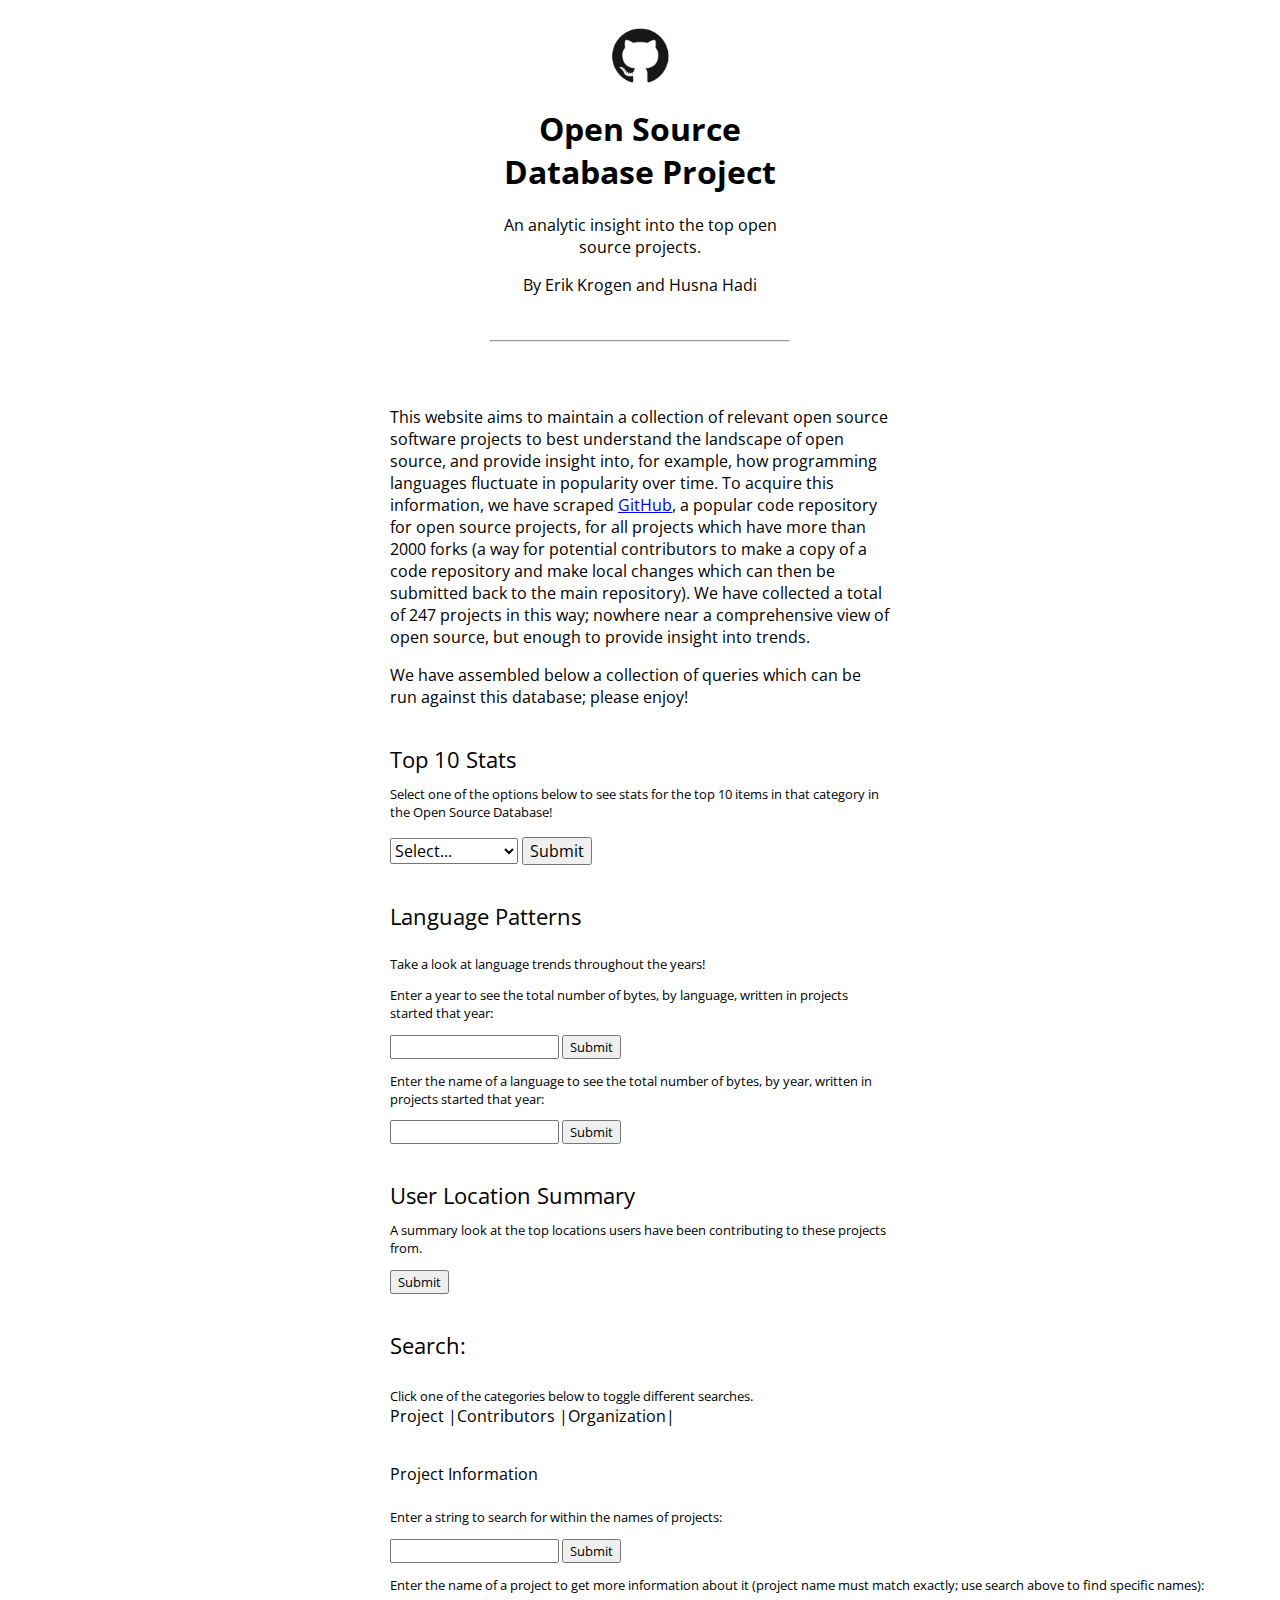
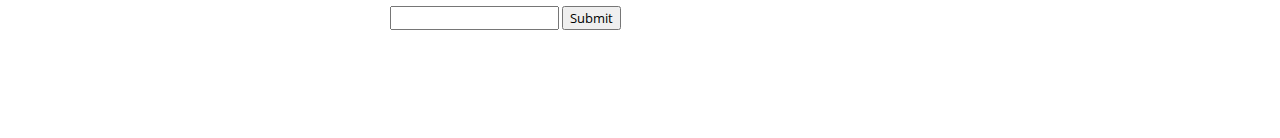
<file: index.html>
<html>
<head>
	<link rel="stylesheet" href="assets/styles/index.css" />
	<script type="text/javascript" src="http://code.jquery.com/jquery-2.1.0.min.js"></script>
	<script type="text/javascript">

		$(document).ready(function () {
			initialize();
		});

		function initialize(){
			console.log("HELLO");
	
			$('#p').on('click', function() {
				$('.search_proj').removeClass('hidden');
				$('.search_contr').addClass('hidden');
				$('.search_org').addClass('hidden');     
        	});

        	$('#c').on('click', function() {
				$('.search_contr').removeClass('hidden');
				$('.search_proj').addClass('hidden');
				$('.search_org').addClass('hidden');     
        	});   

        	$('#o').on('click', function() {
				$('.search_org').removeClass('hidden');
				$('.search_proj').addClass('hidden');
				$('.search_contr').addClass('hidden');     
        	}); 
	   
		}

	</script>
</head>

<body>
	<div class = "title_bg">
		<div class = "title_container">
			<img class = "img_head" src="assets/img/logo.png">
			<h1 class="title">Open Source <br>Database Project<br></h1>
			<div class = "desc">
				An analytic insight into the top open source projects.
				<p>
				By Erik Krogen and Husna Hadi
				<div class="hr"><hr></div>
			</div>
		</div>
	</div>
	<div class ="content">

		<p>
		  This website aims to maintain a collection of relevant open source software projects to best 
		  understand the landscape of open source, and provide insight into, for example, how programming
		  languages fluctuate in popularity over time. To acquire this information, we have scraped 
		  <a href="http://www.github.com">GitHub</a>, a popular code repository for open source projects,
		  for all projects which have more than 2000 forks (a way for potential contributors to make
		  a copy of a code repository and make local changes which can then be submitted back to the
		  main repository). We have collected a total of 247 projects in this way; nowhere near a
		  comprehensive view of open source, but enough to provide insight into trends. 
		</p>
		<p>
		  We have assembled below a collection of queries which can be run against this database;
		  please enjoy!
		</p>

		<form class="form" action="welcome.php" method="post">
		<div class ="query_title">
			Top 10 Stats
		</div>
		<div class = "query_desc">
			Select one of the options below to see stats for the top 10 items in that category in 
			the Open Source Database!
		</div>
		<p>
		<select name="top10">
			<option value="">Select...</option>
			<option value="Users">Users</option>
			<option value="Organizations">Organizations</option>
			<option value="Projects">Projects</option>
		</select>
		<input type="submit">
		</form>

		<div class ="query_title">
			Language Patterns 
		</div>
		<div class = "query_desc">
		  <p>Take a look at language trends throughout the years!</p>
                  <p>Enter a year to see the total number of bytes, by language, written in projects started that year:
			<form class="form" action="lang_by_year.php" method="post">
                                <input name="year" type="text">
				<input type="submit">
			</form>
                  <p>Enter the name of a language to see the total number of bytes, by year, written in projects started that year:
			<form class="form" action="lang.php" method="post">
                                <input name="lang_name" type="text">
				<input type="submit">
			</form>

		</div>		
		<p>
		<div class ="query_title">	
			User Location Summary
		</div>
		<div class = "query_desc">
			A summary look at the top locations users have been contributing to these projects from.
			<p>
			<form class="form" action="loc.php" method="post">
				<input type="submit">
			</form>
		</div>		
                <p>
                	<div class="search">
                	<div class="query_title">Search:</div><p>
                	<div class="query_desc">Click one of the categories below to toggle different searches.</div>

                	<div id="p">Project | </div> <div id="c" class="unselected">Contributors |</div> <div id="o" class="unselected"> Organization</div>|
                	<p>
                	<div class="search_proj search_elem">
	                  <div class="query_subtitle">Project Information</div>         
	                  <div class="query_desc">
	                  <p>
	                    Enter a string to search for within the names of projects:
	                    <form class="form" action="project_search.php" method="post">
	                      <input name="search_string" type="text">
	                      <input type="submit">
	                    </form>
	                  <p>
	                    Enter the name of a project to get more information about it (project name must match exactly; use search above to find specific names):
	                    <form class="form" action="project.php" method="post">
	                      <input name="project_name" type="text">
	                      <input type="submit">
	                    </form>
	                  </div>
                  </div>

                <p>
                	<div class="search_contr search_elem hidden">
	                  <div class="query_subtitle">Contributor Information</div>         
	                  <div class="query_desc">
	                  <p>
	                    Enter a string to search for within the GitHub usernames of contributors:
	                    <form class="form" action="user_search.php" method="post">
	                      <input name="search_string" type="text">
	                      <input type="submit">
	                    </form>
	                  <p>
	                    Enter the username of a contributor to get more information about them (username must match exactly; use search above to find specific usernames):
	                    <form class="form" action="user.php" method="post">
	                      <input name="username" type="text">
	                      <input type="submit">
	                    </form>
	                  </div>
                  	</div>

                <p>
                	<div class="search_org search_elem hidden">
	                  <div class="query_subtitle">Organization Information</div>         
	                  <div class="query_desc">
	                  <p>
	                    Enter a string to search for within the GitHub names of contributing organizations:
	                    <form class="form" action="org_search.php" method="post">
	                      <input name="search_string" type="text">
	                      <input type="submit">
	                    </form>
	                  <p>
	                    Enter the name of an organization to get more information about it (name must match exactly; use search above to find specific names):
	                    <form class="form" action="org.php" method="post">
	                      <input name="org_name" type="text">
	                      <input type="submit">
	                    </form>
	                    </div>
                    </div>
	</div>
</body>
</html>
</file>
<file: assets/styles/index.css>
@import url('http://fonts.googleapis.com/css?family=Open+Sans');

body {
	font-family: 'Open Sans', sans-serif;
	/*padding: 20px;*/
}

#p{
	float: left;
}

#c{
	float: left;
}

#o{
	float: left;
}

.unselected{
	/*color: #CCC;*/
}

.hidden{
	visibility: hidden;
}

.search{
	height: 320px;
}

.search_elem{
	position:absolute;
}

#Map{
	padding-top: 20px;
}

.hr{
	padding-top:20px;
}

.title_bg{
	/*background-color: red;*/
}

.title_container{
	margin: 0 auto;
	text-align:center;
	width: 300px;	
	padding: 20px;
/*	float: left;
	position: fixed;*/
}
.title{
	/*text-align: center;*/
	/*float: left;*/
	/*padding-top: 20px;*/

}

.img_head{
	
	width:20%;
}

.content{
	padding-top: 20px;
	padding-bottom: 100px;
	margin: 0 auto;
	width: 500px;
	/*position: relative;*/
/*	padding-left: 350px;
	padding-right:20px;*/
}

form{

	font-family: 'Open Sans', sans-serif;
}

select, button, input, option{
	font-family: 'Open Sans', sans-serif;
	font-size: 1em;
}

.query_title{
	padding-top: 20px;
	font-size: 1.4em;
}

.query_subtitle{
	padding-top: 20px;
	font-size: 1em;
}

.query_desc{
	padding-top: 10px;
	font-size: .8em;
}
</file>
